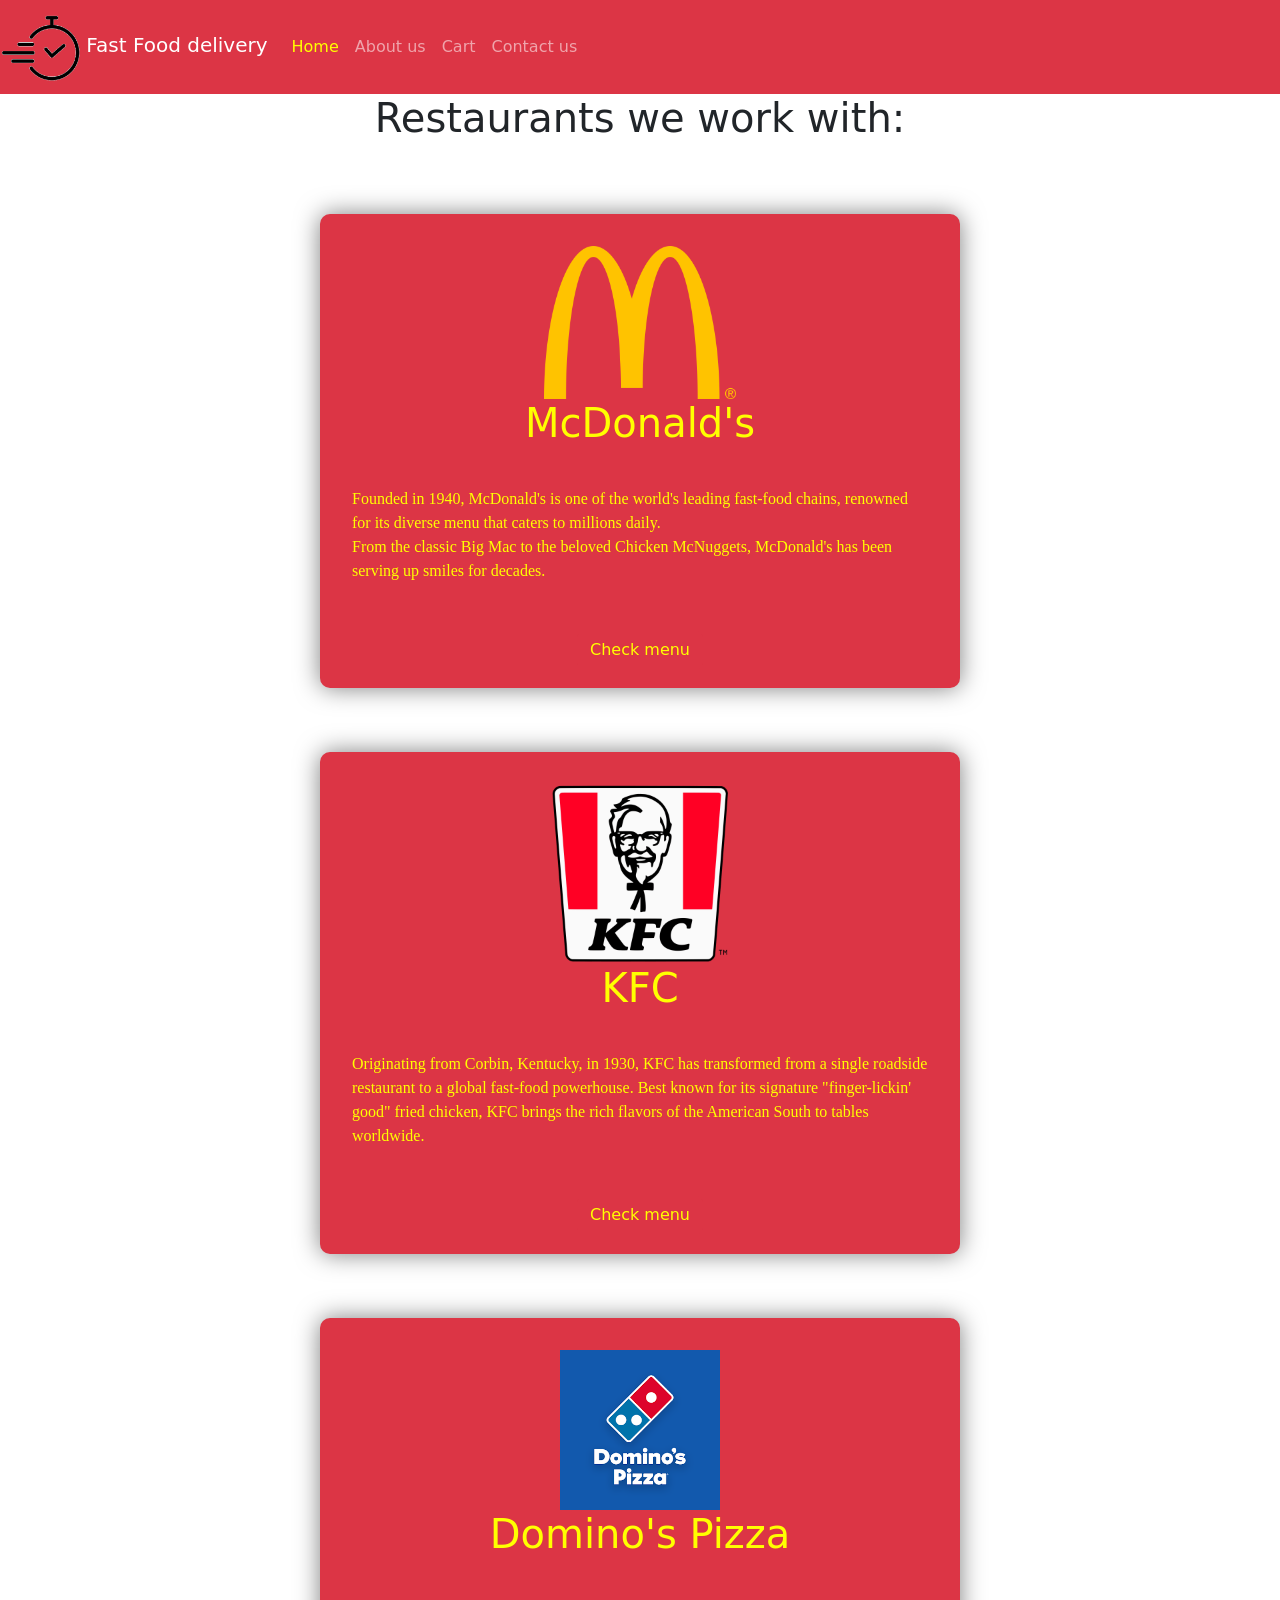
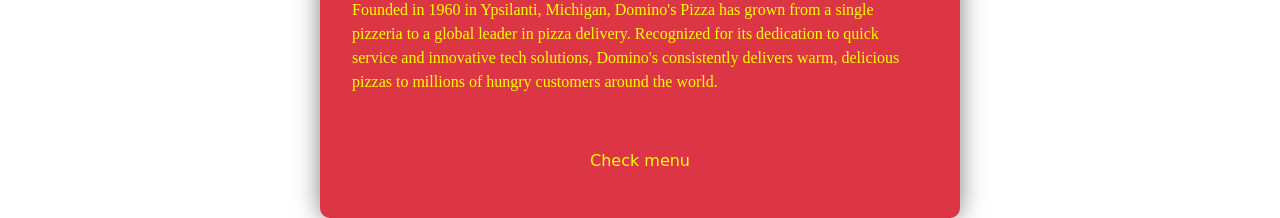
<file: index.html>
<!DOCTYPE html>
<html lang="en">
<head>
    <meta charset="UTF-8">
    <meta name="viewport" content="width=device-width, initial-scale=1.0">

<link href="https://cdn.jsdelivr.net/npm/bootstrap@5.1.3/dist/css/bootstrap.min.css" rel="stylesheet" integrity="sha384-1BmE4kWBq78iYhFldvKuhfTAU6auU8tT94WrHftjDbrCEXSU1oBoqyl2QvZ6jIW3" crossorigin="anonymous">
<script src="https://ajax.googleapis.com/ajax/libs/jquery/3.5.1/jquery.min.js"></script>
<script src="https://cdnjs.cloudflare.com/ajax/libs/popper.js/1.16.0/umd/popper.min.js"></script>
<script src="https://maxcdn.bootstrapcdn.com/bootstrap/4.5.2/js/bootstrap.min.js"></script> 
<title>Index</title>
</head>
<body id="root">
    <link rel="stylesheet" type="text/css" href="styles/styles.css"/> 
    <header>
        <nav class="navbar navbar-expand-lg navbar-dark bg-danger">
            <a class="navbar-brand" href="#">
                <img src="img/logo.png" alt="Icon" width="80">
                Fast Food delivery
            </a>
            <button class="navbar-toggler" type="button" data-toggle="collapse" data-target="#navbarNav" aria-controls="navbarNav" aria-expanded="false" aria-label="Toggle navigation">
                <span class="navbar-toggler-icon"></span>
            </button>
            <div class="collapse navbar-collapse" id="navbarNav">
                <ul class="navbar-nav ml-auto">
                    <li class="nav-item active">
                        <a class="nav-link" style="color: yellow;" href="index.html">Home</a>
                    </li>
                    <li class="nav-item">
                        <a class="nav-link" href="#"  onclick="navItemClick('/about')">About us</a>
                    </li>
                    <li class="nav-item">
                        <a class="nav-link"  href="cart.html">Cart</a>
                    </li>
                    <li class="nav-item">
                        <a class="nav-link"  href="#"  onclick="navItemClick('/contact')">Contact us</a>
                    </li>
                </ul>
            </div>
        </nav>
    </header>
    <div>
    <main class="main">
<h1 style="text-align: center;">Restaurants we work with:</h1>
<div class="Card">
    <img src="img/mac.png" class="image"/>
    <div class="inner">
        <h1 style="text-align: center; color:yellow" class="HeadText">McDonald's</h1>
            <p class="ParMC">Founded in 1940, McDonald's is one of the world's leading fast-food chains, renowned for its diverse menu that caters to millions daily.<br> From the classic Big Mac to the beloved Chicken McNuggets, McDonald's has been serving up smiles for decades.</p>
    </div>
    <button class="btn btn-danger" style="color: yellow; margin-bottom:3%"><a class="LInk" style="color: yellow;" href="MacMenu.html">Check menu</a></button>
</div>

<div class="Card">
    <img src="img/Kfc_logo.png" class="imageKFC"/>
    <div class="inner">
        <h1 style="text-align: center; color:yellow" class="HeadText">KFC</h1>
            <p class="ParMC">Originating from Corbin, Kentucky, in 1930, KFC has transformed from a single roadside restaurant to a global fast-food powerhouse. Best known for its signature "finger-lickin' good" fried chicken, KFC brings the rich flavors of the American South to tables worldwide.</p>
    </div>
    <button class="btn btn-danger" style="color: yellow; margin-bottom:3%"><a class="LInk" style="color: yellow;" href="KFCMenu.html">Check menu</a></button>
</div>

<div class="Card">
    <img src="img/dominos.png" class="imageKFC"/>
    <div class="inner">
        <h1 style="text-align: center; color:yellow" class="HeadText">Domino's Pizza</h1>
            <p class="ParMC">Founded in 1960 in Ypsilanti, Michigan, Domino's Pizza has grown from a single pizzeria to a global leader in pizza delivery. Recognized for its dedication to quick service and innovative tech solutions, Domino's consistently delivers warm, delicious pizzas to millions of hungry customers around the world.</p>
    </div>
    <button class="btn btn-danger" style="color: yellow; margin-bottom:6%"><a class="LInk" style="color: yellow;" href="DominosMenu.html">Check menu</a></button>
</div>
    </main>
    </div>
    <script  src="scripts/router.js"></script>
<script>
    window.onload = function() {
        const cards = document.querySelectorAll('.Card');
        cards.forEach((card) => {
                card.classList.add('animate-card');
        });
    }
</script>
</body>


</html>
</file>
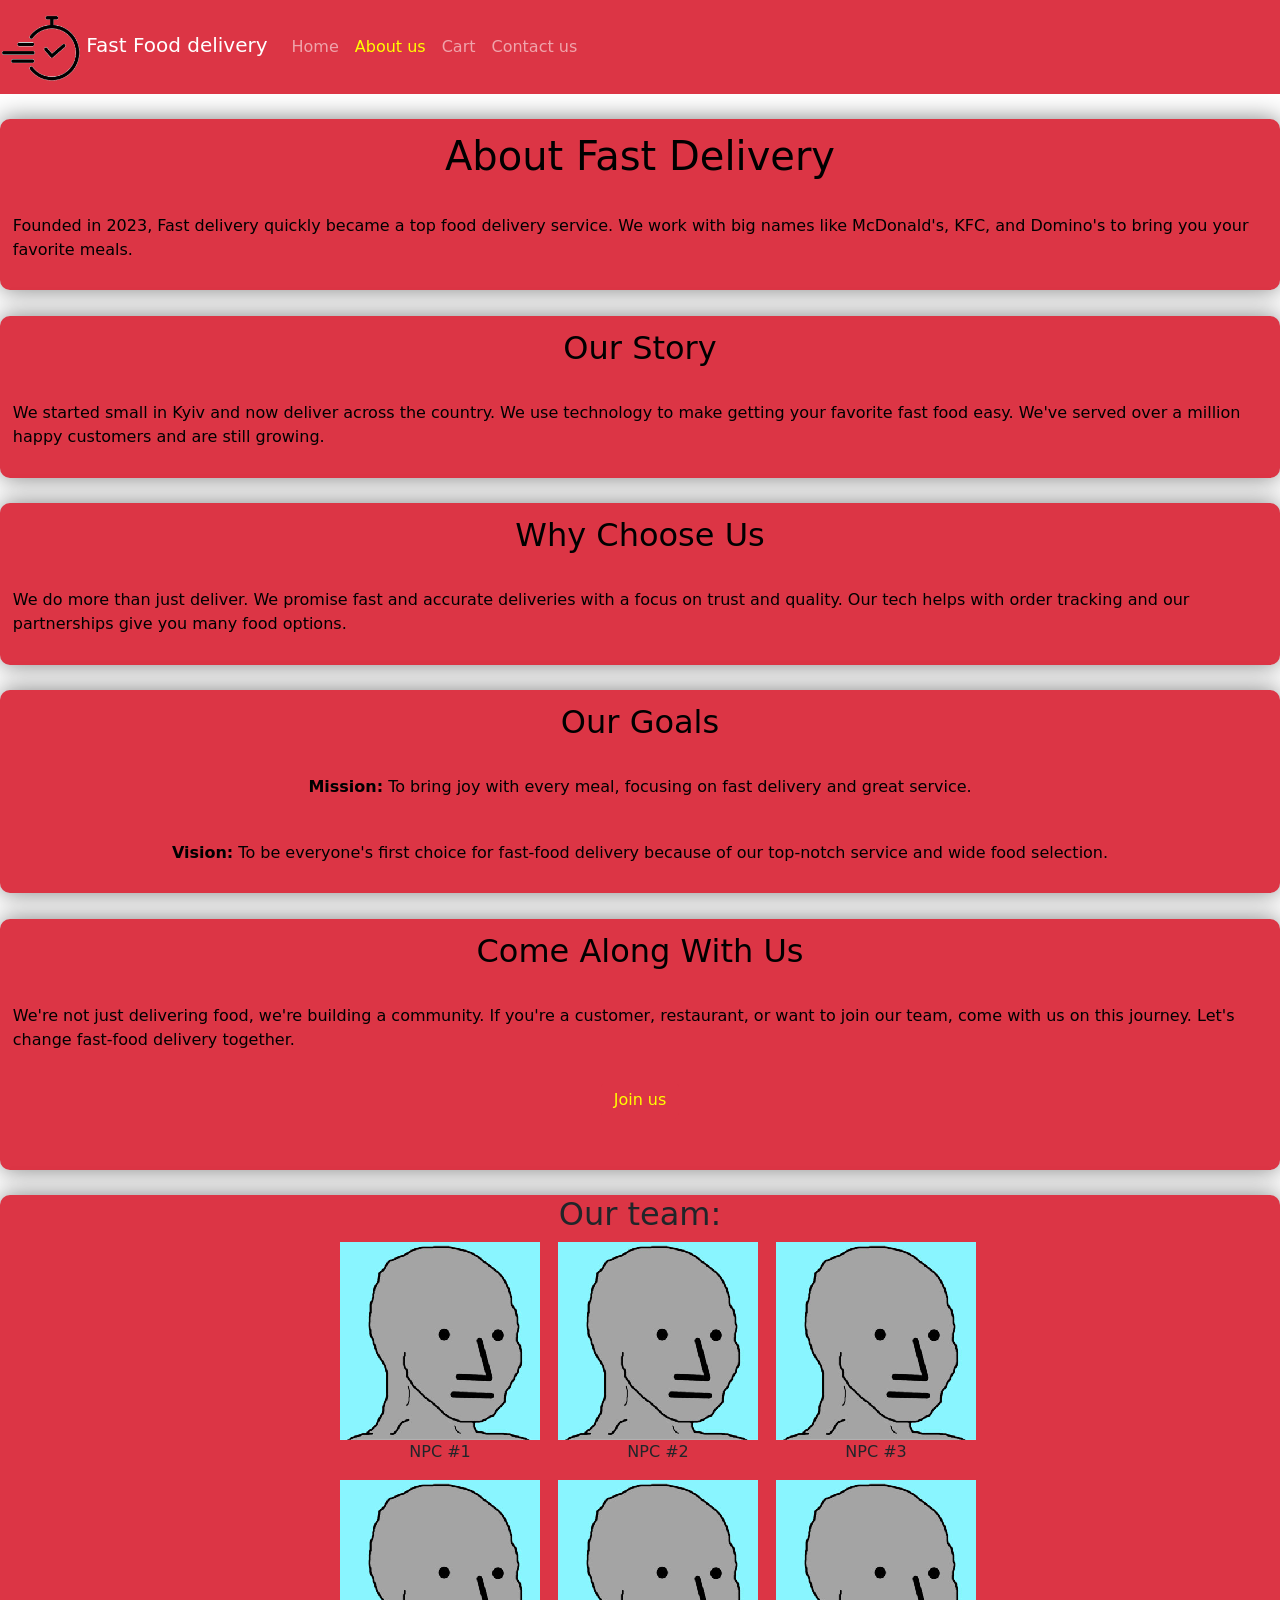
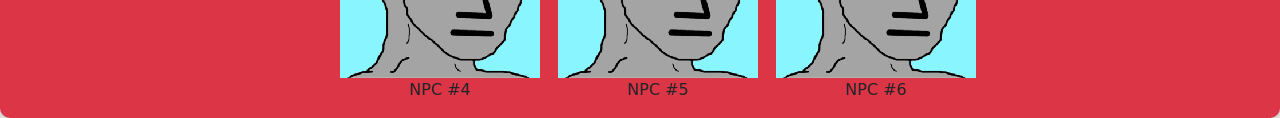
<file: AboutUs.html>
<!DOCTYPE html>
<html lang="en">
<head>
    <meta charset="UTF-8">
    <meta name="viewport" content="width=device-width, initial-scale=1.0">
   
<link href="https://cdn.jsdelivr.net/npm/bootstrap@5.1.3/dist/css/bootstrap.min.css" rel="stylesheet" integrity="sha384-1BmE4kWBq78iYhFldvKuhfTAU6auU8tT94WrHftjDbrCEXSU1oBoqyl2QvZ6jIW3" crossorigin="anonymous">
<script src="https://ajax.googleapis.com/ajax/libs/jquery/3.5.1/jquery.min.js"></script>
<script src="https://cdnjs.cloudflare.com/ajax/libs/popper.js/1.16.0/umd/popper.min.js"></script>
<script src="https://maxcdn.bootstrapcdn.com/bootstrap/4.5.2/js/bootstrap.min.js"></script>
    <title>Document</title>
</head>

<body>
    <link rel="stylesheet" type="text/css" href="styles/AboutStyle.css"/>
    <header>
        <nav class="navbar navbar-expand-lg navbar-dark bg-danger">
            <a class="navbar-brand" href="#">
                <img src="img/logo.png" alt="Icon" width="80">
                Fast Food delivery
            </a>
            <button class="navbar-toggler" type="button" data-toggle="collapse" data-target="#navbarNav" aria-controls="navbarNav" aria-expanded="false" aria-label="Toggle navigation">
                <span class="navbar-toggler-icon"></span>
            </button>
            <div class="collapse navbar-collapse" id="navbarNav">
                <ul class="navbar-nav ml-auto">
                    <li class="nav-item active">
                        <a class="nav-link" href="index.html">Home</a>
                    </li>
                    <li class="nav-item">
                        <a class="nav-link" style="color: yellow;" href="AboutUs.html">About us</a>
                    </li>
                    <li class="nav-item">
                        <a class="nav-link" href="cart.html">Cart</a>
                    </li>
                  
                    <li class="nav-item">
                        <a class="nav-link" href="Contact.html">Contact us</a>
                    </li>
                </ul>
            </div>
        </nav>
    </header>
    <main class="main">
        <div class="CardAbout">
            <h1 class="Par">About Fast Delivery</h1>
            <p class="Par">Founded in 2023, Fast delivery quickly became a top food delivery service. We work with big names like McDonald's, KFC, and Domino's to bring you your favorite meals.</p>
        </div>
        
        <div class="CardAbout">
            <h2 class="Par">Our Story</h2>
            <p class="Par">We started small in Kyiv and now deliver across the country. We use technology to make getting your favorite fast food easy. We've served over a million happy customers and are still growing.</p>
        </div>
        
        <div class="CardAbout">
            <h2 class="Par">Why Choose Us</h2>
            <p class="Par">We do more than just deliver. We promise fast and accurate deliveries with a focus on trust and quality. Our tech helps with order tracking and our partnerships give you many food options.</p>
        </div>
        
        <div class="CardAbout">
            <h2 class="Par">Our Goals</h2>
            <p class="Par"><b>Mission:</b> To bring joy with every meal, focusing on fast delivery and great service.</p>
            <p class="Par"><b>Vision:</b> To be everyone's first choice for fast-food delivery because of our top-notch service and wide food selection.</p>
        </div>
        
        <div class="CardAbout">
            <h2 class="Par">Come Along With Us</h2>
            <p class="Par">We're not just delivering food, we're building a community. If you're a customer, restaurant, or want to join our team, come with us on this journey. Let's change fast-food delivery together.</p>
            <button class="btn btn-danger" style="color: yellow; margin-bottom:4%"><a class="LInk" style="color: yellow;" href="Contact.html">Join us</a></button>
        </div>



        <div  class="CardAbout">
            <h2>Our team:</h2>
            <div class="RowImages" >

           <div class="teamImage">
            <img src="img/NPC.png"/>
            <p style="text-align: center;">NPC #1</p>
           </div>
           <div class="teamImage midImage" >
            <img src="img/NPC.png"/>
            <p style="text-align: center;">NPC #2</p>
           </div>
           <div class="teamImage">
            <img src="img/NPC.png"/>
            <p style="text-align: center;">NPC #3</p>
           </div>
        </div>



        <div class="RowImages">

            <div class="teamImage">
             <img src="img/NPC.png"/>
             <p style="text-align: center;">NPC #4</p>
            </div>
            <div class="teamImage midImage">
             <img src="img/NPC.png"/>
             <p style="text-align: center;">NPC #5</p>
            </div>
            <div class="teamImage">
             <img src="img/NPC.png"/>
             <p style="text-align: center;">NPC #6</p>
            </div>
         </div>
        </div>

    </main>
    <script>

    </script>
    <script src="scripts/router.js"></script>
    </body>
    </html>
   
</body>
</html>
</file>
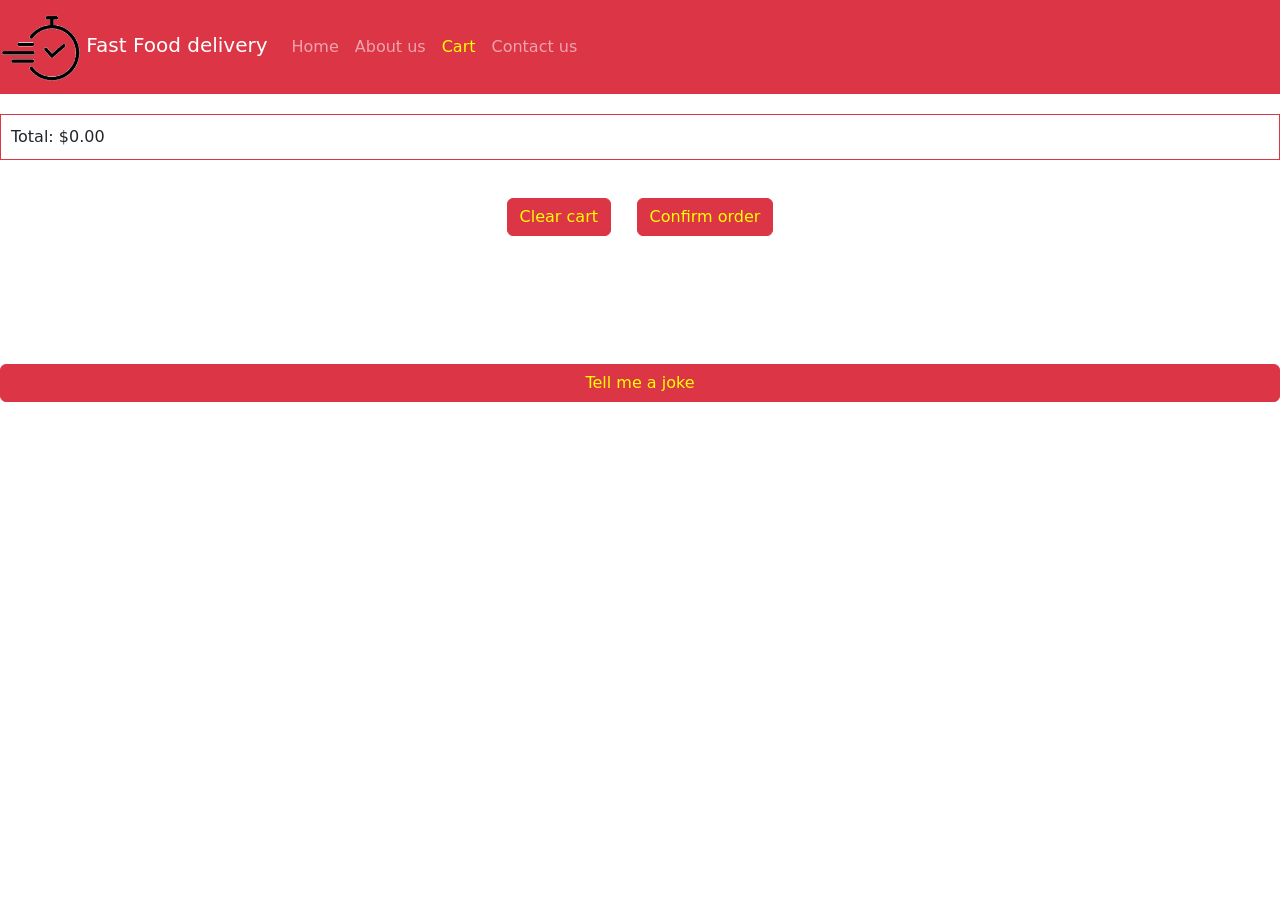
<file: cart.html>
<!DOCTYPE html>
<html lang="en">
<head>
    <meta charset="UTF-8">
    <meta name="viewport" content="width=device-width, initial-scale=1.0">
    <title>Document</title>
    <link href="styles/cart.css" rel="stylesheet">
    <link href="https://cdn.jsdelivr.net/npm/bootstrap@5.1.3/dist/css/bootstrap.min.css" rel="stylesheet" integrity="sha384-1BmE4kWBq78iYhFldvKuhfTAU6auU8tT94WrHftjDbrCEXSU1oBoqyl2QvZ6jIW3" crossorigin="anonymous">
    <script src="https://ajax.googleapis.com/ajax/libs/jquery/3.5.1/jquery.min.js"></script>
    <script src="https://cdnjs.cloudflare.com/ajax/libs/popper.js/1.16.0/umd/popper.min.js"></script>
    <script src="https://maxcdn.bootstrapcdn.com/bootstrap/4.5.2/js/bootstrap.min.js"></script>
</head>
<body id="root">
    <header>
        <nav class="navbar navbar-expand-lg navbar-dark bg-danger">
            <a class="navbar-brand" href="#">
                <img src="img/logo.png" alt="Icon" width="80">
                Fast Food delivery
            </a>
            <button class="navbar-toggler" type="button" data-toggle="collapse" data-target="#navbarNav" aria-controls="navbarNav" aria-expanded="false" aria-label="Toggle navigation">
                <span class="navbar-toggler-icon"></span>
            </button>
            <div class="collapse navbar-collapse" id="navbarNav">
                <ul class="navbar-nav ml-auto">
                    <li class="nav-item active">
                        <a class="nav-link" href="index.html">Home</a>
                    </li>
                    <li class="nav-item">
                        <a class="nav-link" href="#"  onclick="navItemClick('/about')">About us</a>
                    </li>
                    <li class="nav-item">
                        <a class="nav-link" style="color: yellow;" href="cart.html">Cart</a>
                    </li>
                    <li class="nav-item">
                        <a class="nav-link"  href="#"  onclick="navItemClick('/contact')">Contact us</a>
                    </li>
                </ul>
            </div>
        </nav>
    </header>
    <div id="overlay" class="overlay hidden" onclick="closeOverlay()">
        <div class="overlay-content">
            <h2 style="color: yellow;">Are you sure ?</h2>
            <button class="btn btn-danger" style="color: yellow;" id="ChoiceText" onclick="deleteOrder()">Yes</button>
            <button class="btn btn-danger" style="color: yellow;" id="ChoiceText" onclick="closeOverlay()">No</button>
        </div>

    </div>
    <div class="ordered-items-container" id="orderedItems"></div>
    <div style="display: flex; justify-content:center; margin-top:3%">
        <button class="btn btn-danger" style="color: yellow;" onclick="clearCart()">Clear cart</button>
        <button class="btn btn-danger"  style="margin-left: 2%; color: yellow;" onclick="confirm()">Confirm order</button>
    </div>

    <div style="margin-top: 10%; display:flex; justify-content:center; flex-direction:column;" >
        <button class="btn btn-danger" onclick="JOke()" style="color: yellow;">Tell me a joke</button>
        <div id="contentJoke" class="JOKE" style="display: flex; justify-content:center; background-color:rgb(220, 53, 69)">
            <h2 id="Joke"></h2>
        </div>
       
    </div>
    <script src="scripts/cart.js"></script>
    <script src="scripts/router.js"></script>
</body>
</html>
</file>
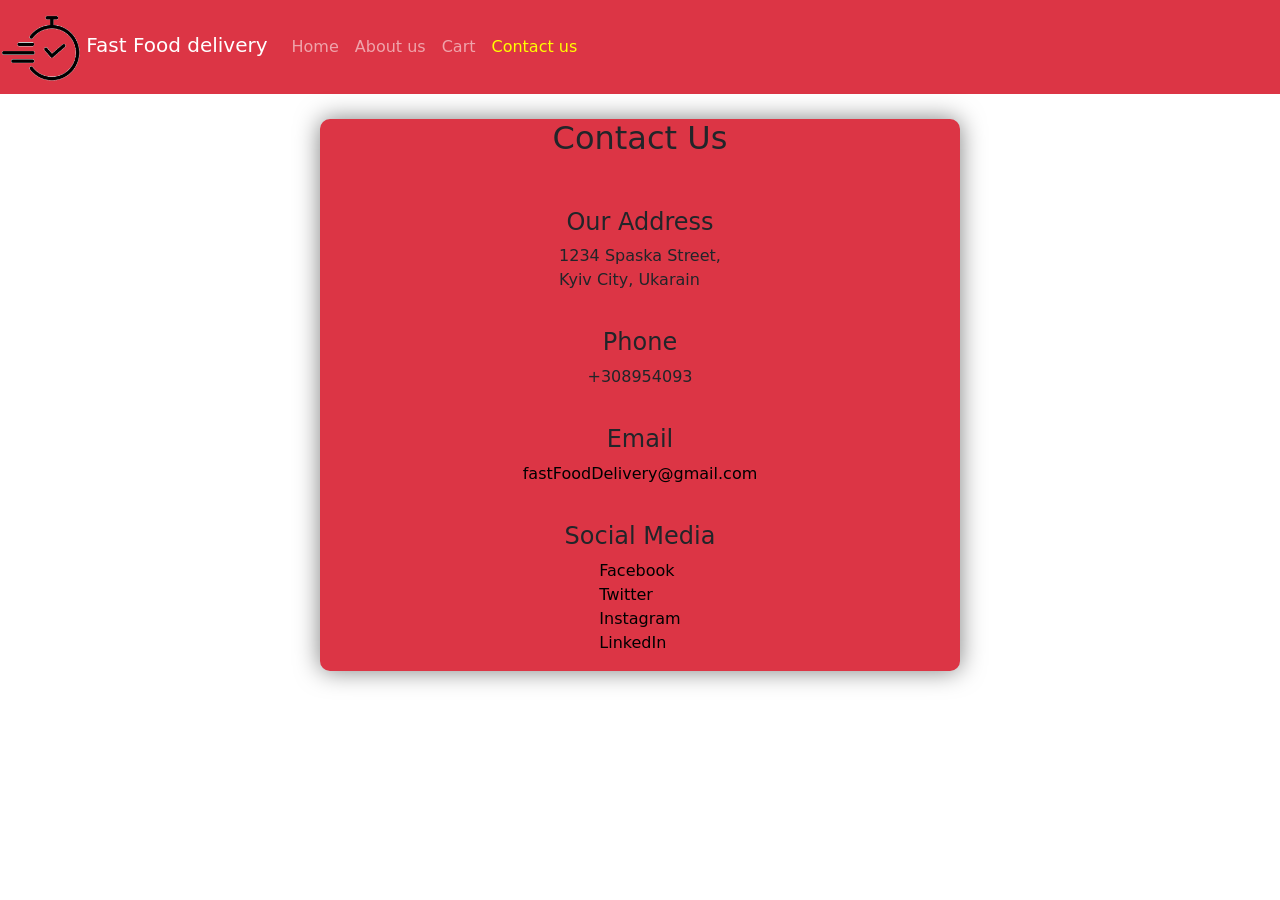
<file: Contact.html>
<!DOCTYPE html>
<html lang="en">
<head>
    <meta charset="UTF-8">
    <meta name="viewport" content="width=device-width, initial-scale=1.0">
    <title>Document</title>
    <link href="https://cdn.jsdelivr.net/npm/bootstrap@5.1.3/dist/css/bootstrap.min.css" rel="stylesheet" integrity="sha384-1BmE4kWBq78iYhFldvKuhfTAU6auU8tT94WrHftjDbrCEXSU1oBoqyl2QvZ6jIW3" crossorigin="anonymous">
<script src="https://ajax.googleapis.com/ajax/libs/jquery/3.5.1/jquery.min.js"></script>
<script src="https://cdnjs.cloudflare.com/ajax/libs/popper.js/1.16.0/umd/popper.min.js"></script>
<script src="https://maxcdn.bootstrapcdn.com/bootstrap/4.5.2/js/bootstrap.min.js"></script>

</head>
<body id="root">
    <style>
        .Card{
            width: 50%;
           
            box-shadow: 0 0 25px rgba(0, 0, 0, 0.5);
            display: flex;
            flex-direction: column;
            align-items: center;
            margin-top: 2%;
            background-color: rgb(220, 53, 69);
            border-radius: 10px;
            opacity: 0;
            transform: scale(0);
            transition: opacity 1s ease, transform 1s ease;
         }
         .animate-card {
           opacity: 1;
           transform: scale(1);
        }
        h2 {
            text-align: center;
            margin-bottom: 30px;
        }
    
        h4 {
            margin-top: 20px;
        }
    
        a {
            color: black;
            text-decoration: none;
        }
        .Hov:hover{
            color: yellow;
        }
    </style>
    <header>
        <nav class="navbar navbar-expand-lg navbar-dark bg-danger">
            <a class="navbar-brand" href="#">
                <img src="img/logo.png" alt="Icon" width="80">
                Fast Food delivery
            </a>
            <button class="navbar-toggler" type="button" data-toggle="collapse" data-target="#navbarNav" aria-controls="navbarNav" aria-expanded="false" aria-label="Toggle navigation">
                <span class="navbar-toggler-icon"></span>
            </button>
            <div class="collapse navbar-collapse" id="navbarNav">
                <ul class="navbar-nav ml-auto">
                    <li class="nav-item active">
                        <a class="nav-link" href="index.html">Home</a>
                    </li>
                    <li class="nav-item">
                        <a class="nav-link"  href="AboutUs.html">About us</a>
                    </li>
                    <li class="nav-item">
                        <a class="nav-link" href="cart.html">Cart</a>
                    </li>
                    <li class="nav-item">
                        <a class="nav-link" style="color: yellow;" href="Contact.html">Contact us</a>
                    </li>
                </ul>
            </div>
        </nav>
    </header>  
    

    <main style="display: flex; justify-content:center">

        <div class="Card">
            <h2>Contact Us</h2>
    
            <h4>Our Address</h4>
            <p class="Hov">1234 Spaska Street,<br> Kyiv City, Ukarain</p>
    
            <h4>Phone</h4>
            <p class="Hov">+308954093</p>
    
            <h4>Email</h4>
            <p><a class="Hov">fastFoodDelivery@gmail.com</a></p>
    
            <h4>Social Media</h4>
            <p>
                <a class="Hov">Facebook</a><br>
                <a class="Hov">Twitter</a><br>
                <a class="Hov">Instagram</a><br>
                <a class="Hov">LinkedIn</a>
            </p>
        </div>

    </main>
    <script>

        window.onload = function() {
            const cards = document.querySelectorAll('.Card');
            cards.forEach((card) => {
                    card.classList.add('animate-card');
            });
        }
    </script>
</body>
</html>
</file>
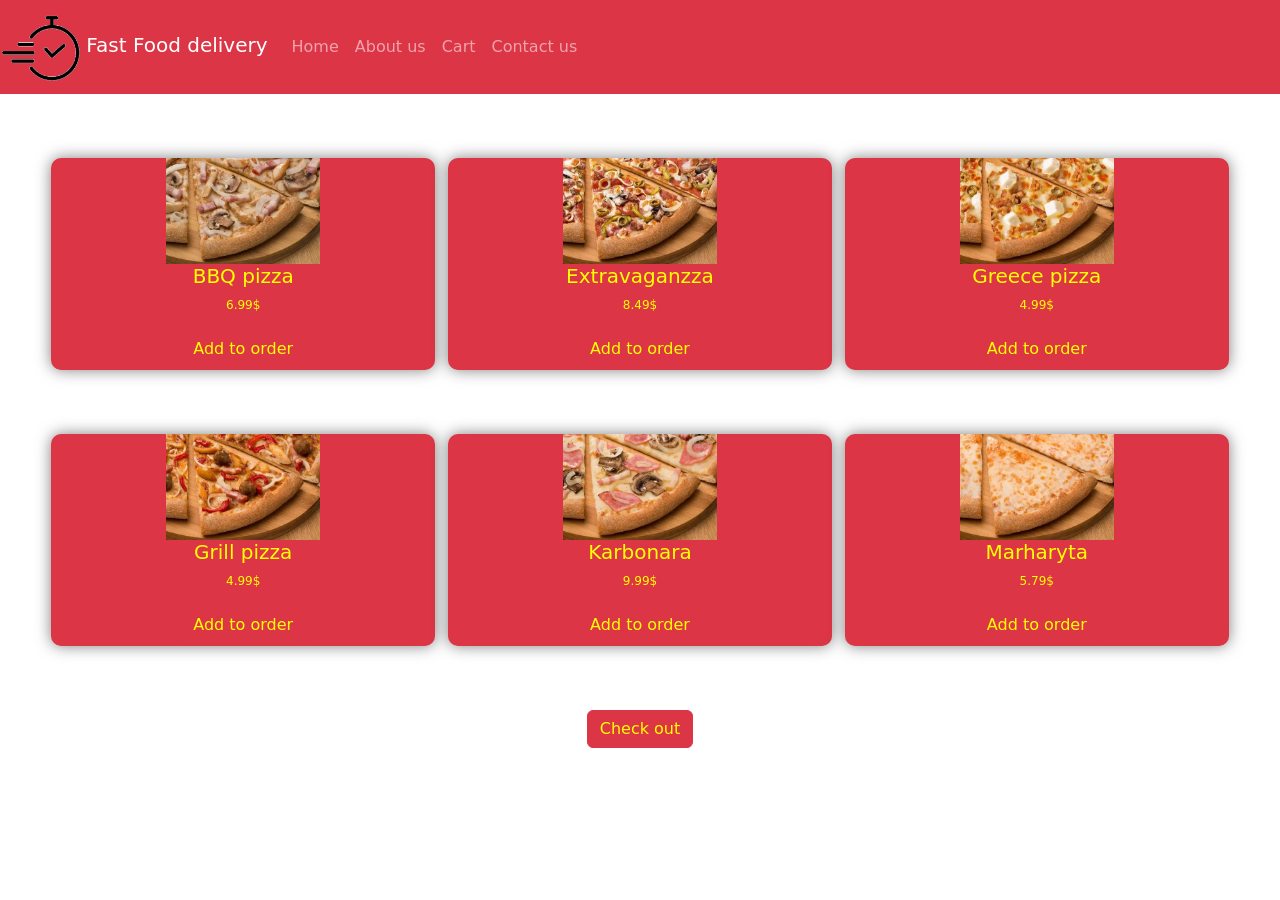
<file: DominosMenu.html>
<!DOCTYPE html>
<html lang="en">
<head>
    <meta charset="UTF-8">
    <meta name="viewport" content="width=device-width, initial-scale=1.0">
    <title>Document</title>
    <link rel="stylesheet" type="text/css" href="styles/Menu.css"/>
    <link href="https://cdn.jsdelivr.net/npm/bootstrap@5.1.3/dist/css/bootstrap.min.css" rel="stylesheet" integrity="sha384-1BmE4kWBq78iYhFldvKuhfTAU6auU8tT94WrHftjDbrCEXSU1oBoqyl2QvZ6jIW3" crossorigin="anonymous">
<script src="https://ajax.googleapis.com/ajax/libs/jquery/3.5.1/jquery.min.js"></script>
<script src="https://cdnjs.cloudflare.com/ajax/libs/popper.js/1.16.0/umd/popper.min.js"></script>
<script src="https://maxcdn.bootstrapcdn.com/bootstrap/4.5.2/js/bootstrap.min.js"></script>
</head>
<body id="root">
    <header>
        <nav class="navbar navbar-expand-lg navbar-dark bg-danger">
            <a class="navbar-brand" href="#">
                <img src="img/logo.png" alt="Icon" width="80">
                Fast Food delivery
            </a>
            <button class="navbar-toggler" type="button" data-toggle="collapse" data-target="#navbarNav" aria-controls="navbarNav" aria-expanded="false" aria-label="Toggle navigation">
                <span class="navbar-toggler-icon"></span>
            </button>
            <div class="collapse navbar-collapse" id="navbarNav">
                <ul class="navbar-nav ml-auto">
                    <li class="nav-item active">
                        <a class="nav-link" href="index.html">Home</a>
                    </li>
                    <li class="nav-item">
                        <a class="nav-link" href="#"  onclick="navItemClick('/about')">About us</a>
                    </li>
                    <li class="nav-item">
                        <a class="nav-link"  href="cart.html">Cart</a>
                    </li>
                  
                    <li class="nav-item">
                        <a class="nav-link"  href="#"  onclick="navItemClick('/contact')">Contact us</a>
                    </li>
                </ul>
            </div>
        </nav>
    </header>  


<div class="RowImages">
<div class="Card MR">
<img src="img/dominos/bbq.png"  class="imgM"/>
<h5 style="color: yellow;">BBQ pizza</h5>
<p style="color: yellow;">6.99$</p>
<button style="color: yellow;" onclick="addToOrder('BBQ pizza')" class="btn btn-danger">Add to order</button>
</div>
<div class="Card">
    <img src="img/dominos/extravaganzza.png"  class="imgM"/>
    <h5 style="color: yellow;">Extravaganzza</h5>
    <p style="color: yellow;">8.49$</p>
    <button style="color: yellow;" onclick="addToOrder('Extravaganzza')" class="btn btn-danger">Add to order</button>
    </div>
    <div class="Card ML">
        <img src="img/dominos/greece.png" class="imgM"/>
        <h5 style="color: yellow;">Greece pizza</h5>
        <p style="color: yellow;">4.99$</p>
        <button style="color: yellow;" onclick="addToOrder('Greece pizza')" class="btn btn-danger">Add to order</button>
        </div>
</div>
<div class="RowImages">
    <div class="Card MR">
    <img src="img/dominos/grill.png"  class="imgM"/>
    <h5 style="color: yellow;">Grill pizza</h5>
    <p style="color: yellow;">4.99$</p>
    <button style="color: yellow;" onclick="addToOrder('Grill pizza')" class="btn btn-danger">Add to order</button>
    </div>
    <div class="Card">
        <img src="img/dominos/karbonara.png" class="imgM"/>
        <h5 style="color: yellow;">Karbonara</h5>
            <p style="color: yellow;">9.99$</p>
        <button style="color: yellow;" onclick="addToOrder('Karbonara')" class="btn btn-danger">Add to order</button>
        </div>
        <div class="Card ML">
            <img src="img/dominos/marharyta.png" class="imgM"/>
            <h5 style="color: yellow;">Marharyta</h5>
            <p style="color: yellow;">5.79$</p>
            <button style="color: yellow;" onclick="addToOrder('Marharyta')" class="btn btn-danger">Add to order</button>
            </div>
    </div>

    <div id="overlay" class="overlay hidden" onclick="closeOverlay()">
        <div class="overlay-content">
            <h2 style="color: yellow;">Great Choice</h2>
            <h3 style="color: yellow;" id="ChoiceText"></h3>
            <p style="color: yellow;" id="amount"></p>
        </div>

    </div>
<div style="display: flex; justify-content:center; margin-top:5%">
    <button  class="btn btn-danger"><a style="color:yellow; text-decoration: none;" href="cart.html">Check out</a></button>
</div>
    <script src="scripts/Menu.js"></script>
    <script src="scripts/router.js"></script>
</body>
</html>
</file>
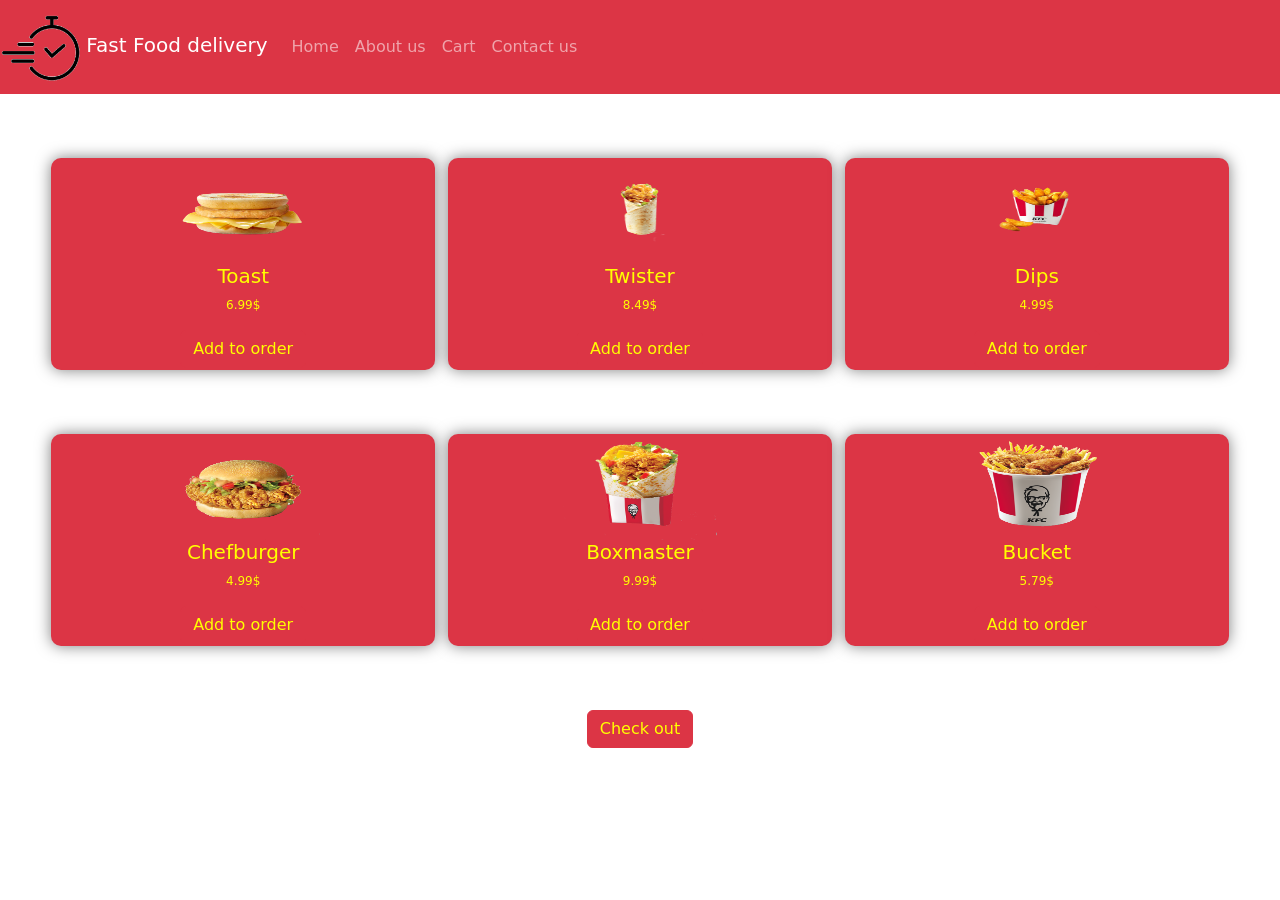
<file: KFCMenu.html>
<!DOCTYPE html>
<html lang="en">
<head>
    <meta charset="UTF-8">
    <meta name="viewport" content="width=device-width, initial-scale=1.0">
    <title>Document</title>
    <link rel="stylesheet" type="text/css" href="styles/Menu.css"/>
    <link href="https://cdn.jsdelivr.net/npm/bootstrap@5.1.3/dist/css/bootstrap.min.css" rel="stylesheet" integrity="sha384-1BmE4kWBq78iYhFldvKuhfTAU6auU8tT94WrHftjDbrCEXSU1oBoqyl2QvZ6jIW3" crossorigin="anonymous">
<script src="https://ajax.googleapis.com/ajax/libs/jquery/3.5.1/jquery.min.js"></script>
<script src="https://cdnjs.cloudflare.com/ajax/libs/popper.js/1.16.0/umd/popper.min.js"></script>
<script src="https://maxcdn.bootstrapcdn.com/bootstrap/4.5.2/js/bootstrap.min.js"></script>
</head>
<body id="root">
    <header>
        <nav class="navbar navbar-expand-lg navbar-dark bg-danger">
            <a class="navbar-brand" href="#">
                <img src="img/logo.png" alt="Icon" width="80">
                Fast Food delivery
            </a>
            <button class="navbar-toggler" type="button" data-toggle="collapse" data-target="#navbarNav" aria-controls="navbarNav" aria-expanded="false" aria-label="Toggle navigation">
                <span class="navbar-toggler-icon"></span>
            </button>
            <div class="collapse navbar-collapse" id="navbarNav">
                <ul class="navbar-nav ml-auto">
                    <li class="nav-item active">
                        <a class="nav-link" href="index.html">Home</a>
                    </li>
                    <li class="nav-item">
                        <a class="nav-link" href="#"  onclick="navItemClick('/about')">About us</a>
                    </li>
                    <li class="nav-item">
                        <a class="nav-link"  href="cart.html">Cart</a>
                    </li>
                    <li class="nav-item">
                        <a class="nav-link"  href="#"  onclick="navItemClick('/contact')">Contact us</a>
                    </li>
                </ul>
            </div>
        </nav>
    </header>  


<div class="RowImages">
<div class="Card MR">
<img src="img/kfc/tost.png"  class="imgM"/>
<h5 style="color: yellow;">Toast</h5>
<p style="color: yellow;">6.99$</p>
<button style="color: yellow;" onclick="addToOrder('Toast')" class="btn btn-danger">Add to order</button>
</div>
<div class="Card">
    <img src="img/kfc/twister.png" style="padding: 5%;" class="imgM"/>
    <h5 style="color: yellow;">Twister</h5>
    <p style="color: yellow;">8.49$</p>
    <button style="color: yellow;" onclick="addToOrder('Twister')" class="btn btn-danger">Add to order</button>
    </div>
    <div class="Card ML">
        <img src="img/kfc/fries.png" style="padding: 6%;" class="imgM"/>
        <h5 style="color: yellow;">Dips</h5>
        <p style="color: yellow;">4.99$</p>
        <button style="color: yellow;" onclick="addToOrder('Dips')" class="btn btn-danger">Add to order</button>
        </div>
</div>
<div class="RowImages">
    <div class="Card MR">
    <img src="img/kfc/chefburger.png"  class="imgM"/>
    <h5 style="color: yellow;">Chefburger</h5>
    <p style="color: yellow;">4.99$</p>
    <button style="color: yellow;" onclick="addToOrder('Chefburger')" class="btn btn-danger">Add to order</button>
    </div>
    <div class="Card">
        <img src="img/kfc/boxmaster.png" class="imgM"/>
        <h5 style="color: yellow;">Boxmaster</h5>
            <p style="color: yellow;">9.99$</p>
        <button style="color: yellow;" onclick="addToOrder('Boxmaster')" class="btn btn-danger">Add to order</button>
        </div>
        <div class="Card ML">
            <img src="img/kfc/backet.png" class="imgM"/>
            <h5 style="color: yellow;">Bucket</h5>
            <p style="color: yellow;">5.79$</p>
            <button style="color: yellow;" onclick="addToOrder('Bucket')" class="btn btn-danger">Add to order</button>
            </div>
    </div>

    <div id="overlay" class="overlay hidden" onclick="closeOverlay()">
        <div class="overlay-content">
            <h2 style="color: yellow;">Great Choice</h2>
            <h3 style="color: yellow;" id="ChoiceText"></h3>
            <p style="color: yellow;" id="amount"></p>
        </div>

    </div>
 
<div style="display: flex; justify-content:center; margin-top:5%">
    <button  class="btn btn-danger"><a style="color:yellow; text-decoration: none;" href="cart.html">Check out</a></button>
</div>
    <script src="scripts/Menu.js"></script>
    <script src="scripts/router.js"></script>
</body>
</html>
</file>
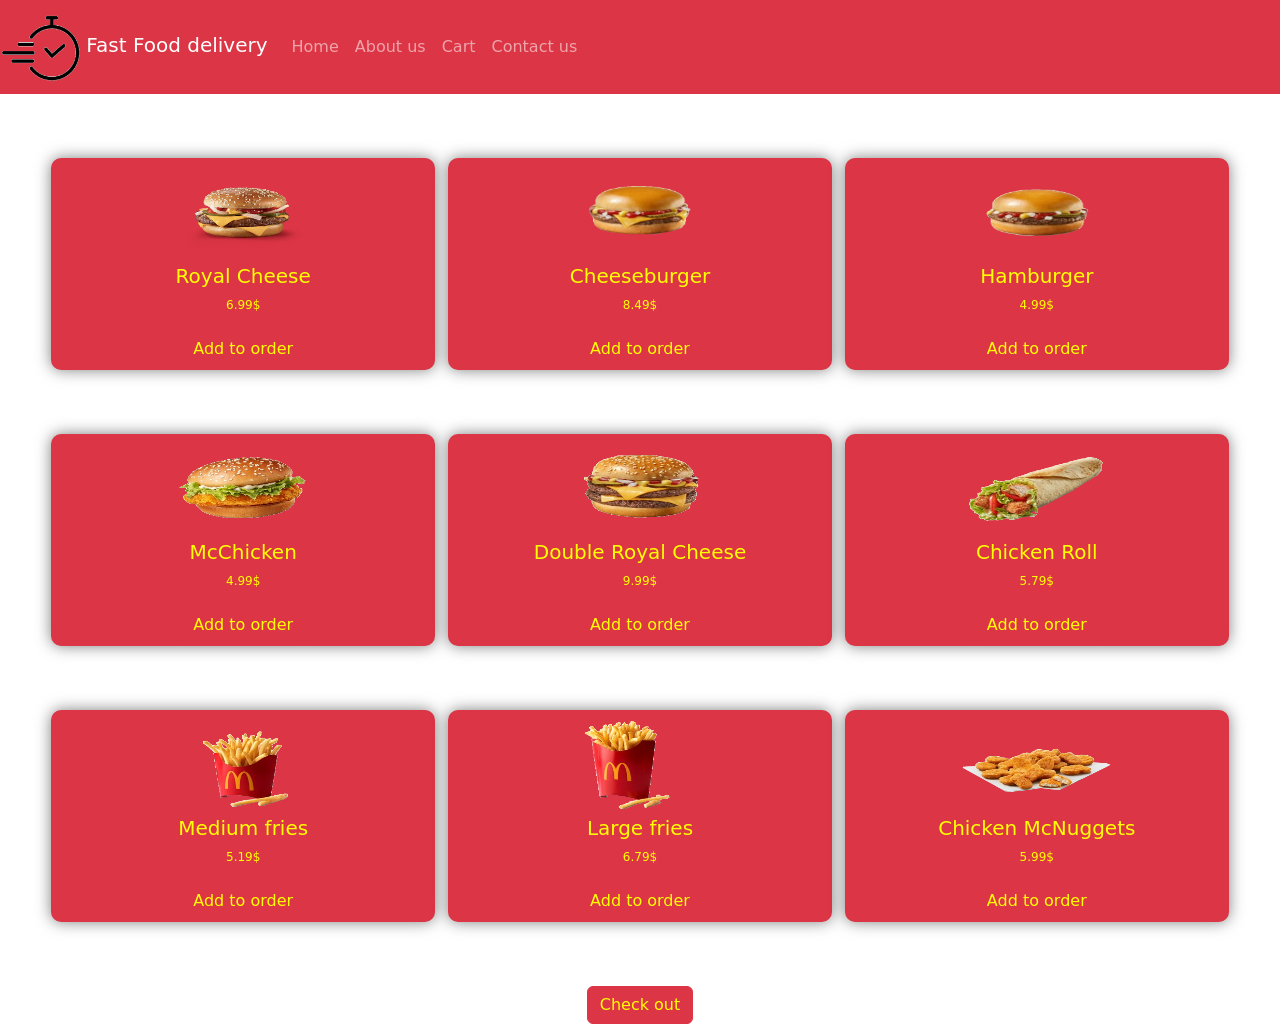
<file: MacMenu.html>
<!DOCTYPE html>
<html lang="en">
<head>
    <meta charset="UTF-8">
    <meta name="viewport" content="width=device-width, initial-scale=1.0">
    <title>Document</title>
    <link rel="stylesheet" type="text/css" href="styles/Menu.css"/>
    <link href="https://cdn.jsdelivr.net/npm/bootstrap@5.1.3/dist/css/bootstrap.min.css" rel="stylesheet" integrity="sha384-1BmE4kWBq78iYhFldvKuhfTAU6auU8tT94WrHftjDbrCEXSU1oBoqyl2QvZ6jIW3" crossorigin="anonymous">
<script src="https://ajax.googleapis.com/ajax/libs/jquery/3.5.1/jquery.min.js"></script>
<script src="https://cdnjs.cloudflare.com/ajax/libs/popper.js/1.16.0/umd/popper.min.js"></script>
<script src="https://maxcdn.bootstrapcdn.com/bootstrap/4.5.2/js/bootstrap.min.js"></script>
</head>
<body id="root">
    <header>
        <nav class="navbar navbar-expand-lg navbar-dark bg-danger">
            <a class="navbar-brand" href="#">
                <img src="img/logo.png" alt="Icon" width="80">
                Fast Food delivery
            </a>
            <button class="navbar-toggler" type="button" data-toggle="collapse" data-target="#navbarNav" aria-controls="navbarNav" aria-expanded="false" aria-label="Toggle navigation">
                <span class="navbar-toggler-icon"></span>
            </button>
            <div class="collapse navbar-collapse" id="navbarNav">
                <ul class="navbar-nav ml-auto">
                    <li class="nav-item active">
                        <a class="nav-link" href="index.html">Home</a>
                    </li>
                    <li class="nav-item">
                        <a class="nav-link" href="#"  onclick="navItemClick('/about')">About us</a>
                    </li>
                    <li class="nav-item">
                        <a class="nav-link"  href="cart.html">Cart</a>
                    </li>
                    <li class="nav-item">
                        <a class="nav-link"  href="#"  onclick="navItemClick('/contact')">Contact us</a>
                    </li>
                </ul>
            </div>
        </nav>
    </header>  


<div class="RowImages">
<div class="Card MR">
<img src="img/mac/royal_cheese.png"  class="imgM"/>
<h5 style="color: yellow;">Royal Cheese</h5>
<p style="color: yellow;">6.99$</p>
<button style="color: yellow;" onclick="addToOrder('Royal Cheese')" class="btn btn-danger">Add to order</button>
</div>
<div class="Card">
    <img src="img/mac/cheeseburger.png" style="padding: 5%;" class="imgM"/>
    <h5 style="color: yellow;">Cheeseburger</h5>
    <p style="color: yellow;">8.49$</p>
    <button style="color: yellow;" onclick="addToOrder('Cheeseburger')" class="btn btn-danger">Add to order</button>
    </div>
    <div class="Card ML">
        <img src="img/mac/Hamburger.png" style="padding: 6%;" class="imgM"/>
        <h5 style="color: yellow;">Hamburger</h5>
        <p style="color: yellow;">4.99$</p>
        <button style="color: yellow;" onclick="addToOrder('Hamburger')" class="btn btn-danger">Add to order</button>
        </div>
</div>
<div class="RowImages">
    <div class="Card MR">
    <img src="img/mac/McChicken.png"  class="imgM"/>
    <h5 style="color: yellow;">McChicken</h5>
    <p style="color: yellow;">4.99$</p>
    <button style="color: yellow;" onclick="addToOrder('McChicken')" class="btn btn-danger">Add to order</button>
    </div>
    <div class="Card">
        <img src="img/mac/doubleCheese.png" class="imgM"/>
        <h5 style="color: yellow;">Double Royal Cheese</h5>
            <p style="color: yellow;">9.99$</p>
        <button style="color: yellow;" onclick="addToOrder('Double Royal Cheese')" class="btn btn-danger">Add to order</button>
        </div>
        <div class="Card ML">
            <img src="img/mac/roll.png" class="imgM"/>
            <h5 style="color: yellow;">Chicken Roll</h5>
            <p style="color: yellow;">5.79$</p>
            <button style="color: yellow;" onclick="addToOrder('Chicken Roll')" class="btn btn-danger">Add to order</button>
            </div>
    </div>

    <div id="overlay" class="overlay hidden" onclick="closeOverlay()">
        <div class="overlay-content">
            <h2 style="color: yellow;">Great Choice</h2>
            <h3 style="color: yellow;" id="ChoiceText"></h3>
            <p style="color: yellow;" id="amount"></p>
        </div>

    </div>
    <div class="RowImages">
        <div class="Card MR">
        <img src="img/mac/friesM.png"  class="imgM"/>
        <h5 style="color: yellow;">Medium fries</h5>
        <p style="color: yellow;">5.19$</p>
        <button style="color: yellow;" onclick="addToOrder('Medium fries')" class="btn btn-danger">Add to order</button>
        </div>
        <div class="Card">
            <img src="img/mac/friesL.png" class="imgM"/>
            <h5 style="color: yellow;">Large fries</h5>
            <p style="color: yellow;">6.79$</p>
            <button style="color: yellow;" onclick="addToOrder('Large fries')" class="btn btn-danger">Add to order</button>
            </div>
            <div class="Card ML">
                <img src="img/mac/nuggets.png" class="imgM"/>
                <h5 style="color: yellow;">Chicken McNuggets</h5>
                    <p style="color: yellow;">5.99$</p>
                <button style="color: yellow;" onclick="addToOrder('Chicken McNuggets')" class="btn btn-danger">Add to order</button>
                </div>
        </div>
<div style="display: flex; justify-content:center; margin-top:5%">
    <button  class="btn btn-danger"><a style="color:yellow; text-decoration: none;" href="cart.html">Check out</a></button>
</div>
    <script src="scripts/Menu.js"></script>
    <script src="scripts/router.js"></script>
</body>
</html>
</file>
<file: styles/styles.css>
.LogoText {
    display: flex;
    align-items: center;
    margin-right: 20px;
}
.Card{
    width: 50%;
   
    box-shadow: 0 0 25px rgba(0, 0, 0, 0.5);
    display: flex;
    flex-direction: column;
    align-items: center;
    margin-top: 5%;
    background-color: rgb(220, 53, 69);
    border-radius: 10px;
    opacity: 0;
    transform: scale(0);
    transition: opacity 1s ease, transform 1s ease;
 }
 .animate-card {
   opacity: 1;
   transform: scale(1);
}

 .image{
    margin-top: 5%;
    height: 30%;
    width: 30%;
 }

 .imageKFC{
    margin-top: 5%;
    height: 30%;
    width: 50%;
 }
 .main{
    display: flex;
    flex-direction: column;

    align-items: center;
 }
 .ParMC{
    padding: 5%;
    color: yellow;
    font-family: 'Almendra';
}
.LInk {
   text-decoration: none;
}
</file>
<file: styles/AboutStyle.css>
.CardAbout{
    box-shadow: 0 0 25px rgba(0, 0, 0, 0.5);
    width: 100%;
    display: flex;
    flex-direction: column;
    align-items: center;
    margin-top: 2%;
    background-color: rgb(220, 53, 69);
    border-radius: 10px;
 }

 .main{
    display: flex;
    flex-direction: column;

    align-items: center;
 }
 .ParMC{
    padding: 5%;
    color: yellow;
    font-family: 'Almendra';
}
.Par{
    color: black;
    padding: 1%;
}
.midImage{
    margin-left:3%; 
    margin-right:3%
}

.teamImage{
display: flex;
flex-direction: column;
}

.RowImages{
    display: flex; 
    flex-direction:row
}
@media screen and (max-width:720px) {
    .RowImages{
        display: flex; 
        flex-direction:column
        }

        .midImage{
            margin-left:0%; 
            margin-right:0%
        }
        
       
}
.LInk {
    text-decoration: none;
}
</file>
<file: styles/cart.css>
.hidden {
   display: none;
}
.notHIdden{
   display: flex;
   align-items: center;
   justify-content: center;
}
.overlay {
   position: fixed; 
   top: 0; 
   left: 0; 
   width: 100%; 
   height: 100%; 
   background-color: rgba(0,0,0,0.7); 
   z-index: 1;
  
}
.overlay-content {
  
   padding: 20px;
   border-radius: 8px;
   background-color: rgb(220, 53, 69);
   z-index: 2;
}

 .ordered-items-container {
    margin: 20px 0;
    padding: 10px;
    border: 1px solid rgb(220, 53, 69);
    opacity: 0;
    transform: scale(0);
    transition: opacity 1s ease, transform 1s ease;
 }
 .animate-card {
   opacity: 1;
   transform: scale(1);
}
.ordered-item {
    margin: 10px 0;
    padding: 5px;
    background-color: rgb(220, 53, 69);
    border: 1px solid rgb(220, 53, 69);
    border-radius: 5px;
}

.JOKE{
   opacity: 0;
   transition: opacity 2s ease;
}
.Joke-Animate{
   opacity: 1;
}
</file>
<file: styles/Menu.css>
.RowImages{
    display: flex; 
    flex-direction:row;
    align-items:center;
    justify-content:center
}
.Card{
   height: 212px;
   width: 30%;
    box-shadow: 0 0 15px rgba(0, 0, 0, 0.5);
    display: flex;
    flex-direction: column;
    align-items: center;
    margin-top: 5%;
    background-color: rgb(220, 53, 69);
    overflow: hidden; 
    border-radius: 10px;
    opacity: 0;
    transform: scale(0);
    transition: opacity 1s ease, transform 1s ease;
 }
 .animate-card {
   opacity: 1;
   transform: scale(1);
}
 .imgM{
height: 50%;
width: 40%;
 }
 .MR{
    margin-right: 1%;
 }
 .ML{
    margin-left: 1%;
 }
 p{
   font-size: 12px;
 }





 .hidden {
   display: none;
}
.notHIdden{
   display: flex;
   align-items: center;
   justify-content: center;
}
.overlay {
   position: fixed; 
   top: 0; 
   left: 0; 
   width: 100%; 
   height: 100%; 
   background-color: rgba(0,0,0,0.7); 
   z-index: 1;
  
}
.overlay-content {
  
   padding: 20px;
   border-radius: 8px;
   background-color: rgb(220, 53, 69);
   z-index: 2;
}

 
 @media screen and (max-width:500px) {
    .RowImages{
        display: flex; 
        flex-direction:column
        }

        .Card{
            height: 35%;
            width: 70%;
             box-shadow: 0 0 15px rgba(0, 0, 0, 0.5);
             display: flex;
             flex-direction: column;
             align-items: center;
             margin-top: 5%;
             background-color: rgb(220, 53, 69);
             border-radius: 10px;
          }

          .MR{
            margin-right: 0%;
         }
         .ML{
            margin-left: 0%;
         }
         
       
}
</file>
